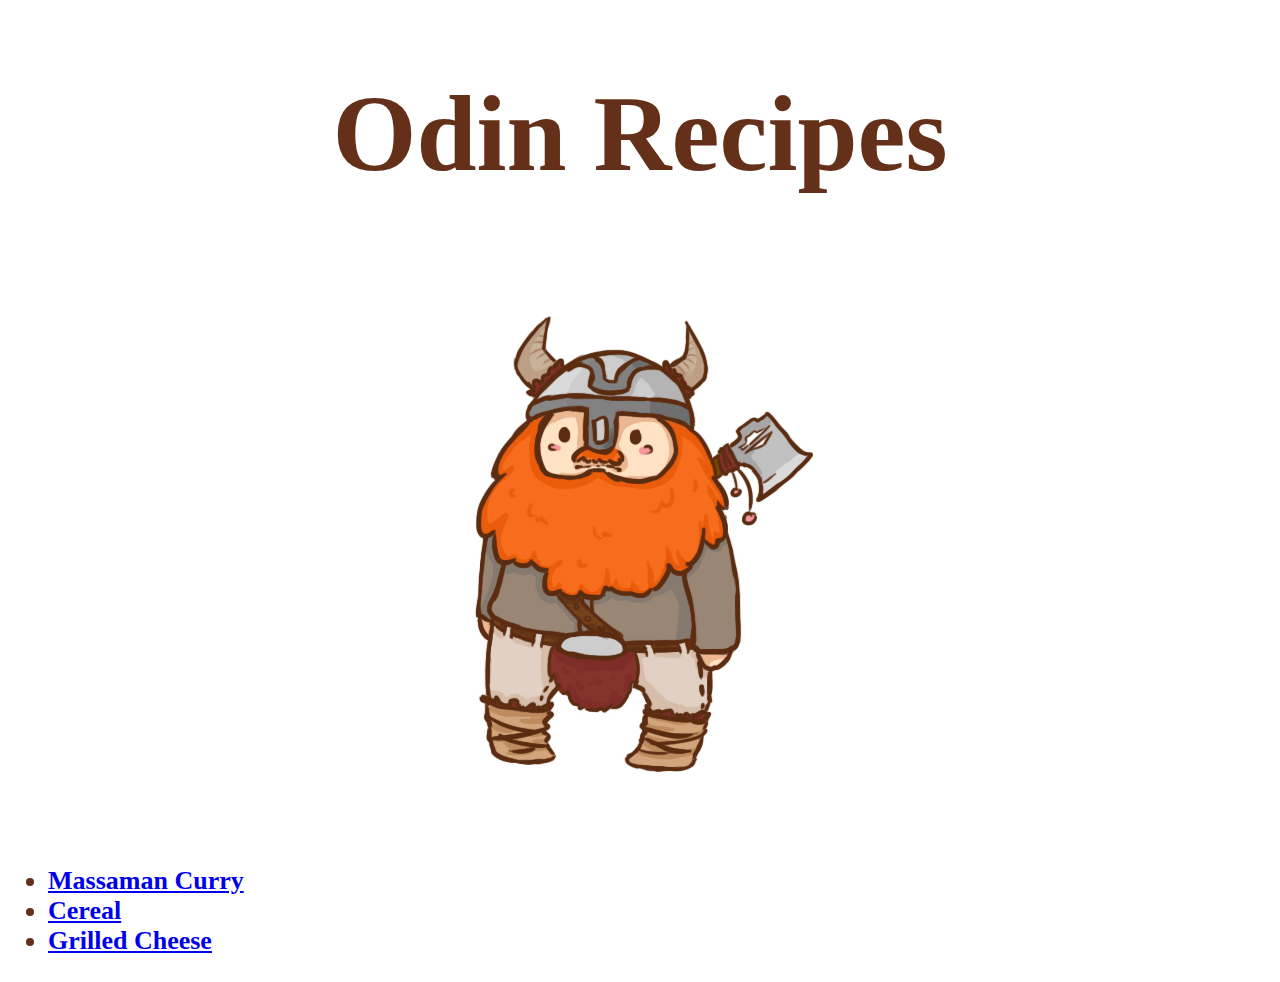
<file: index.html>
<!DOCTYPE html>
<html>
<html lang="en">
    <meta charset="ucf-8">
<head>
<title>Home Page</title>
    <link rel="stylesheet" href="styles.css">

</head>


<body>
<div class="header">
<h1>Odin Recipes</h1>
</div>
<div class="viking">
<img src="viking.jpg" alt="cute cartoon viking man with red beard">
</div>

<div class="descript">
 <ul>
    <li><a href="massaman-curry.html">Massaman Curry</a></li>
    <li><a href="cereal.html">Cereal</a></li>
    <li><a href="grilled-cheese.html">Grilled Cheese</a></li>
</ul>
</div>

</body>



</html>
</file>
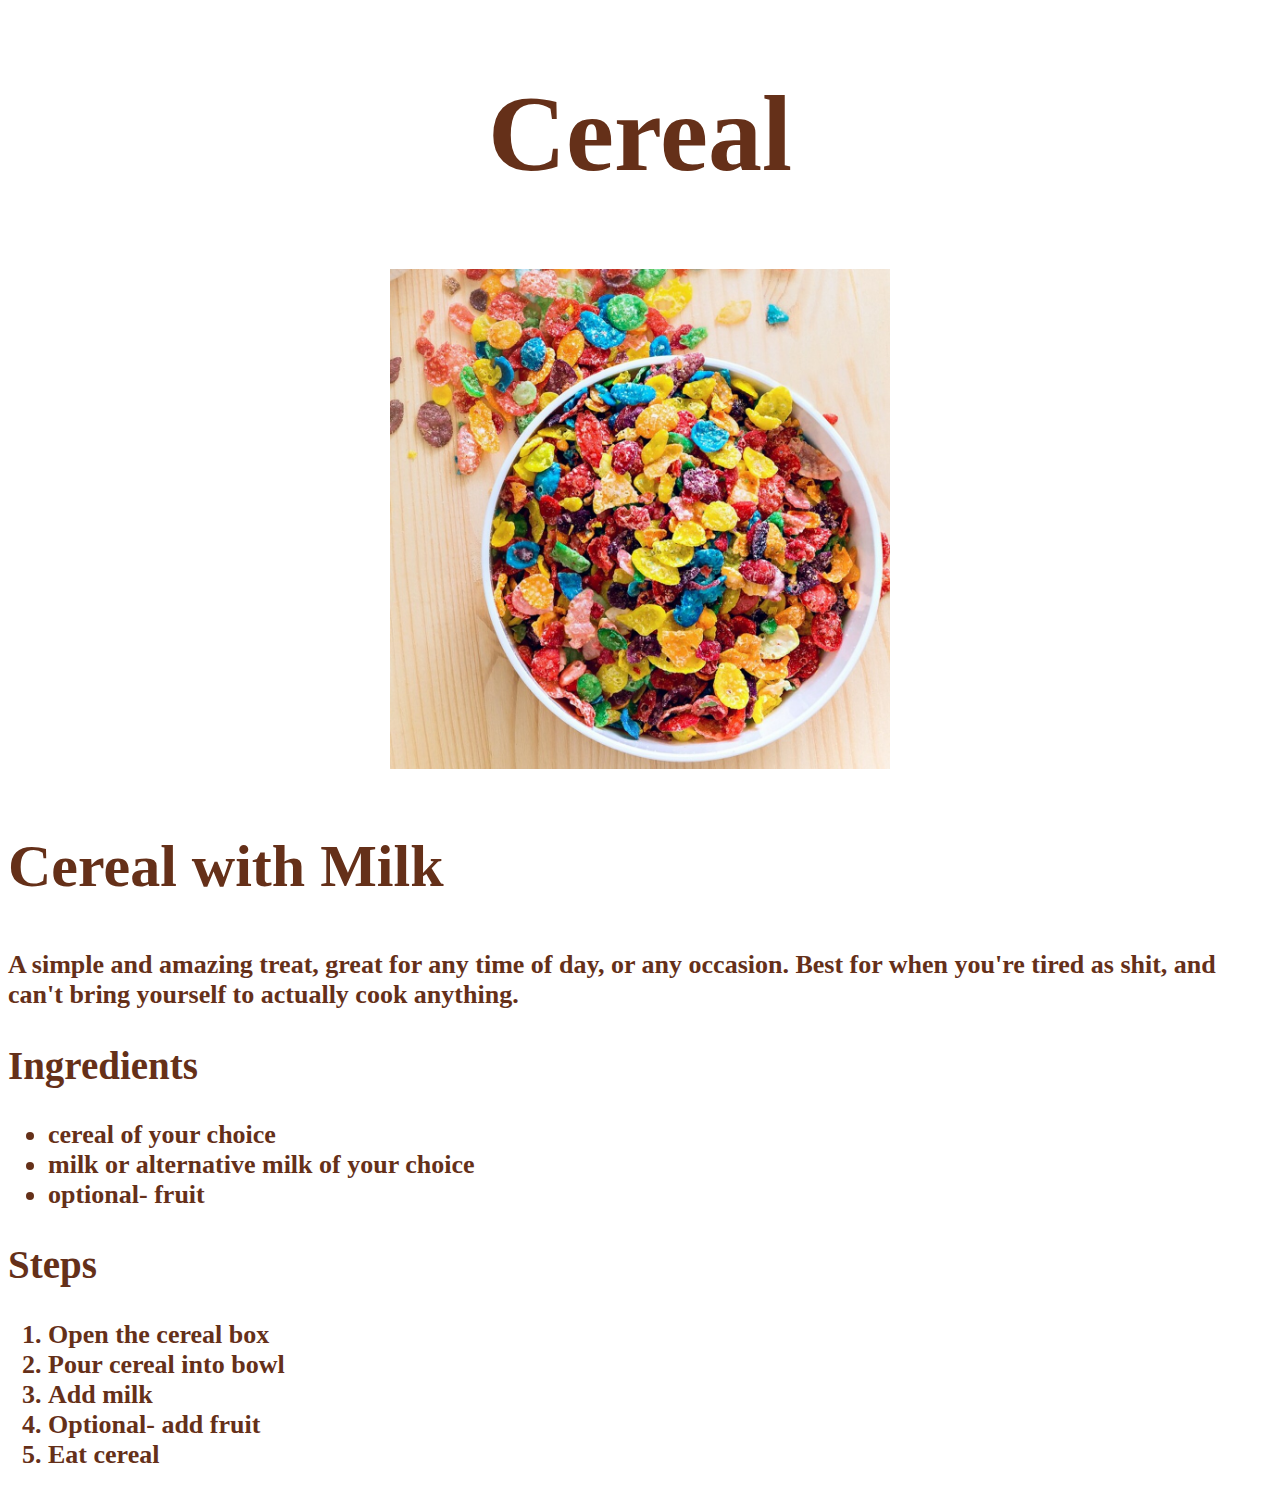
<file: cereal.html>
<!DOCTYPE html>
<html>
<head>
<html lang="en">
<meta charset="ucf-8">
<title>Cereal</title>
<link rel="stylesheet" href="styles.css">
</head>

<body>

<div class="header">
<h1>Cereal</h1>
    <img class="cereal" src="cereal.jpg" alt="bright multicolored cereal and milk in a white bowl with metal spoon">
</div>

<div class="titles">
<h2>Cereal with Milk</h2>
</div>
    <div class="descript">
    <p>A simple and amazing treat, great for any time of day, or any occasion. Best for when you're tired as shit, and can't bring yourself to actually cook anything.</p>
    

<h2>Ingredients</h2>
    <ul>
        <li>cereal of your choice</li>
        <li>milk or alternative milk of your choice</li>
        <li>optional- fruit</li>
    </ul>

<h2>Steps</h2>
    <ol>
        <li>Open the cereal box</li>
        <li>Pour cereal into bowl</li>
        <li>Add milk</li>
        <li>Optional- add fruit</li>
        <li>Eat cereal</li>
   </ol>
   </div>
</body>
</html>
</file>
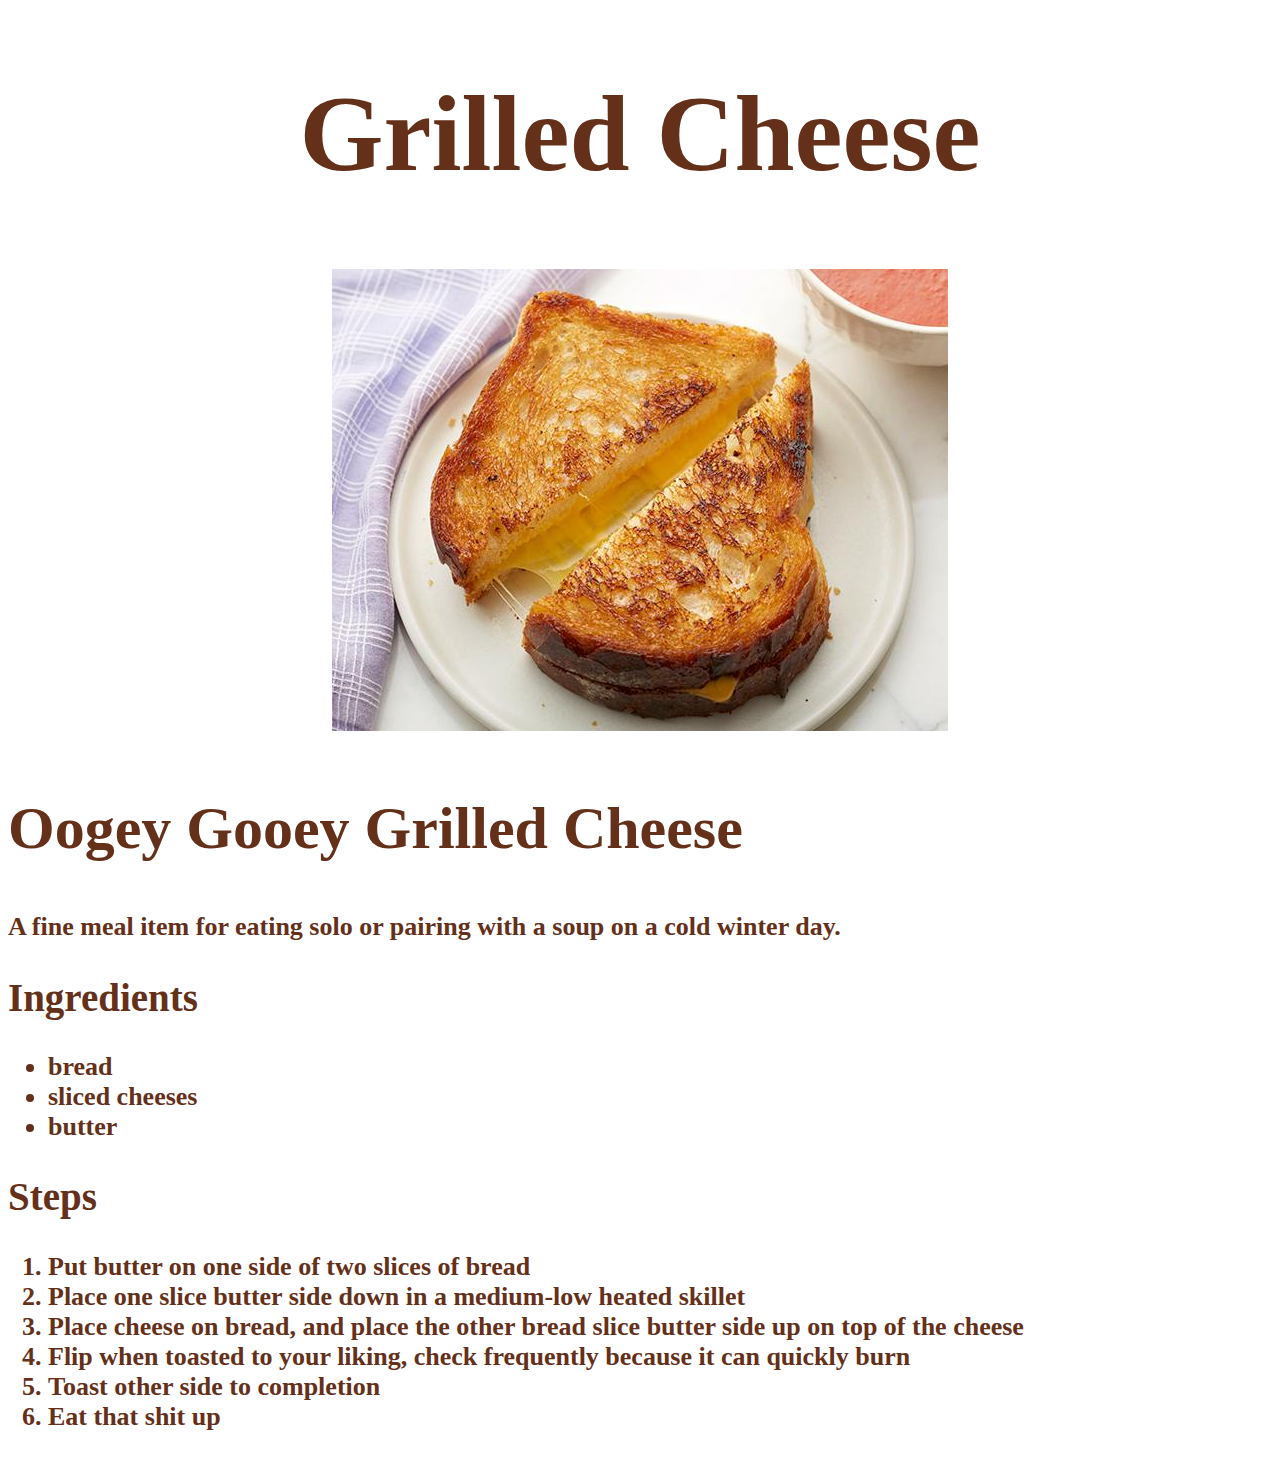
<file: grilled-cheese.html>
<!DOCTYPE html>
<html>
<head>
<html lang="en">
<meta charset="ucf-8">
<title>Grilled Cheese</title>
<link rel="stylesheet" href="styles.css">
</head>

<body>

<div class="header">
<h1>Grilled Cheese</h1>
    <img src="grilledcheese.jpg" alt="grilled sanwdich with cheese on a white plate with a white background">
</div>

<div class="titles">
<h2>Oogey Gooey Grilled Cheese</h2>
</div>

<div class="descript">
<p>A fine meal item for eating solo or pairing with a soup on a cold winter day.</p>
<h2>Ingredients</h2>
    <ul>
        <li>bread</li>
        <li>sliced cheeses</li>
        <li>butter</li>
    </ul>

<h2>Steps</h2>
    <ol>
        <li>Put butter on one side of two slices of bread</li>
        <li>Place one slice butter side down in a medium-low heated skillet</li>
        <li>Place cheese on bread, and place the other bread slice butter side up on top of the cheese</li>
        <li>Flip when toasted to your liking, check frequently because it can quickly burn</li>
        <li>Toast other side to completion</li>
        <li>Eat that shit up</li>
   </ol>
</div>
</body>
</html>
</file>
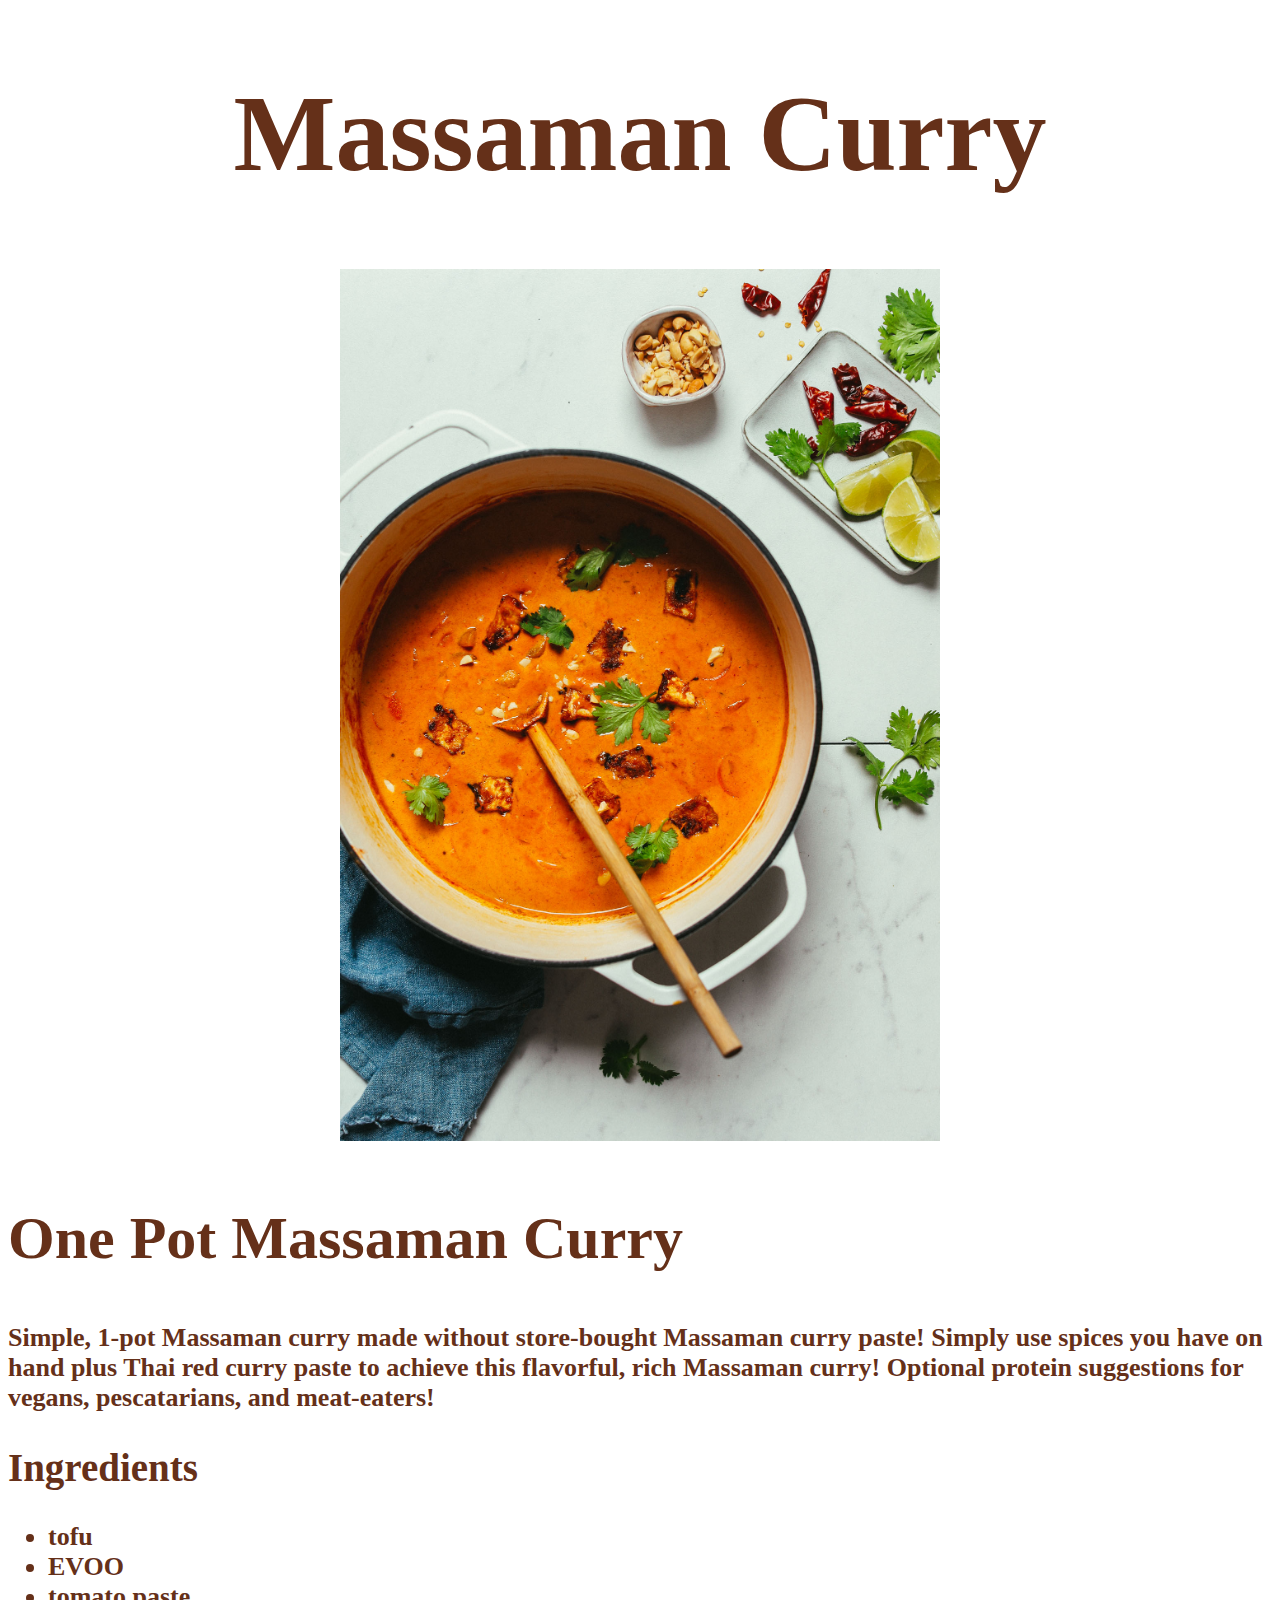
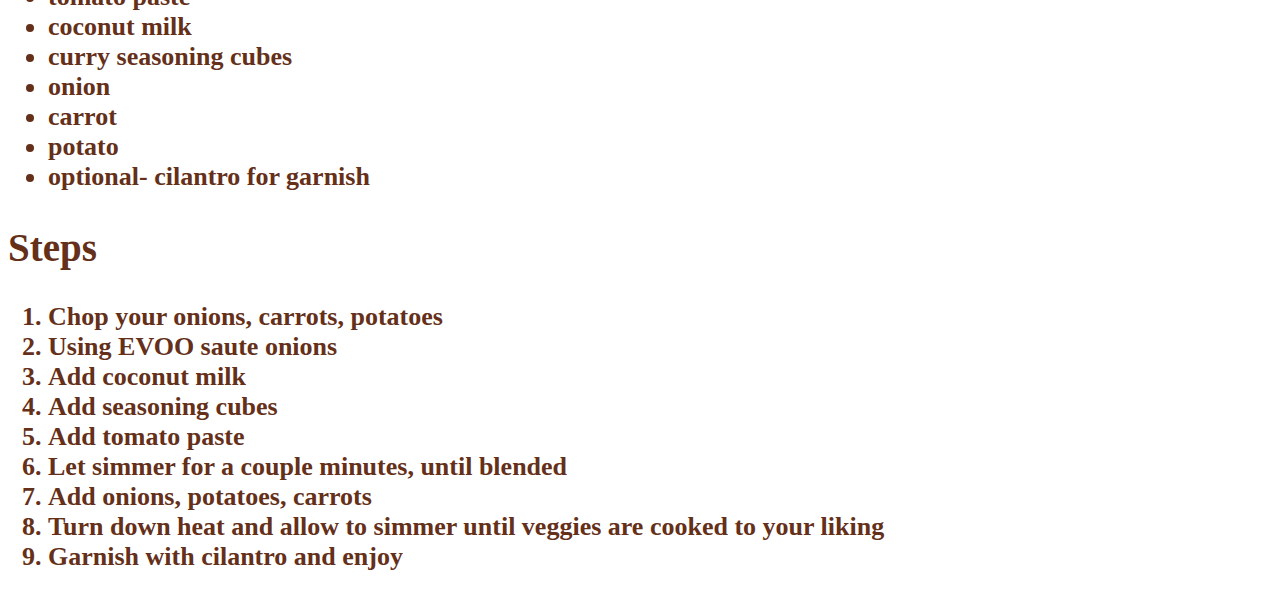
<file: massaman-curry.html>
<!DOCTYPE html>
<html>
<head>
<html lang="en">
<meta charset="ucf-8">
<title>Massaman Curry></title>
<link rel="stylesheet" href="styles.css">
</head>

<body>

<div class="header">
<h1>Massaman Curry</h1>
    <img class="curry" src="massaman-curry.jpg" alt="an orange curry with tofu chunks and cilantro on top">
</div>

<div class="titles">
<h2>One Pot Massaman Curry</h2>
</div>

    <div class="descript">
    <p>Simple, 1-pot Massaman curry made without store-bought Massaman curry paste! Simply use spices you have on hand plus Thai red curry paste to achieve this flavorful, rich Massaman curry! Optional protein suggestions for vegans, pescatarians, and meat-eaters!</p>

<h2>Ingredients</h2>
    <ul>
        <li>tofu</li>
        <li>EVOO</li>
        <li>tomato paste</li>
        <li>coconut milk</li>
        <li>curry seasoning cubes</li>
        <li>onion</li>
        <li>carrot</li>
        <li>potato</li>
        <li>optional- cilantro for garnish</li>
    </ul>

<h2>Steps</h2>
    <ol>
        <li>Chop your onions, carrots, potatoes</li>
        <li>Using EVOO saute onions</li>
        <li>Add coconut milk</li>
        <li>Add seasoning cubes</li>
        <li>Add tomato paste</li>
        <li>Let simmer for a couple minutes, until blended</li>
        <li>Add onions, potatoes, carrots</li>
        <li>Turn down heat and allow to simmer until veggies are cooked to your liking</li>
        <li>Garnish with cilantro and enjoy</li>
    </ol>
</div>

</body>
</html>
</file>
<file: styles.css>
.header {
    font-family: "Sawasdee";
    text-align: center; 
    font-weight: 700;
    font-size: 54px;
    color: #653019;
    }

.viking {
text-align: center;
}

.titles {
    font-family: "Sawasdee";
    text-align: left;
    font-size: 40px;
    color: #653019
}

.curry {
    height: auto;
    width: 600px;
}

.descript {
    font-family: "Sawasdee";
    text-align: left; 
    font-weight: 700;
    font-size: 26px;
    color: #653019;
    }

.cereal {
    height: auto;
    width: 500px;
}
</file>
